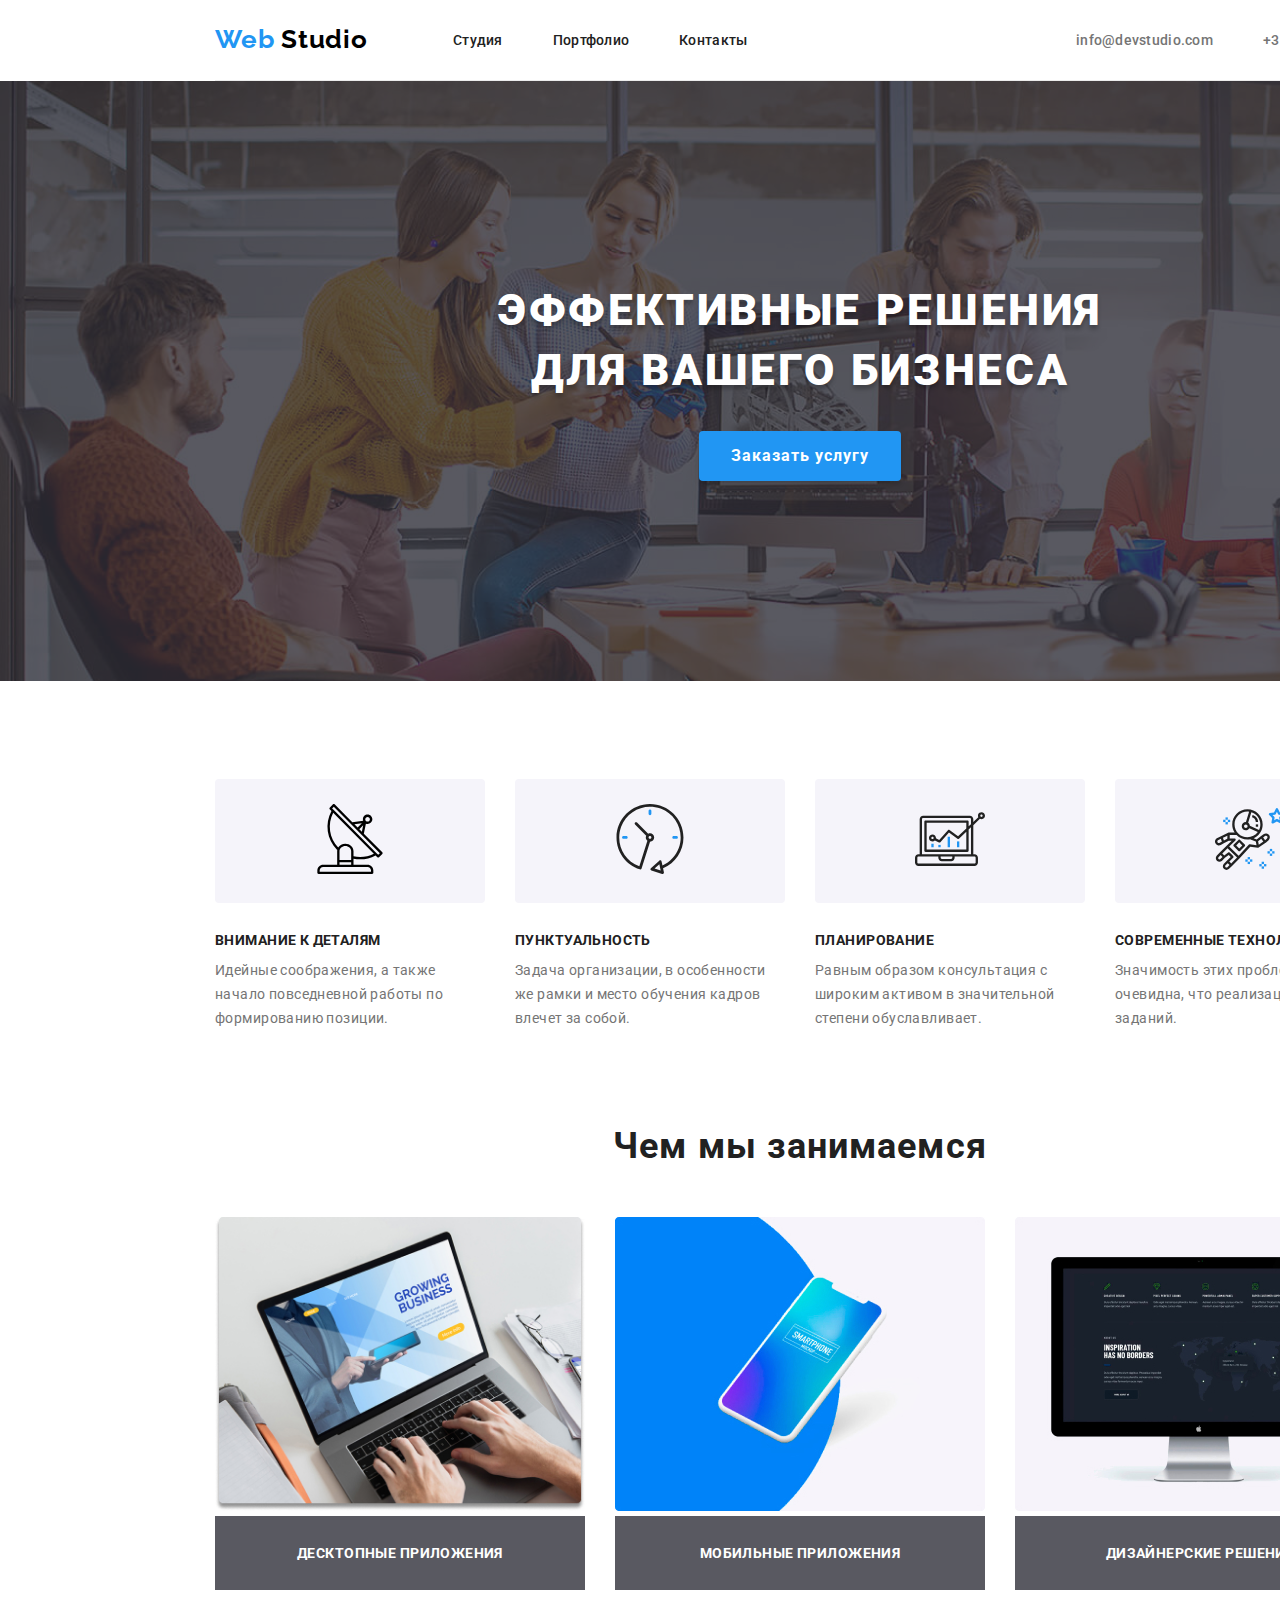
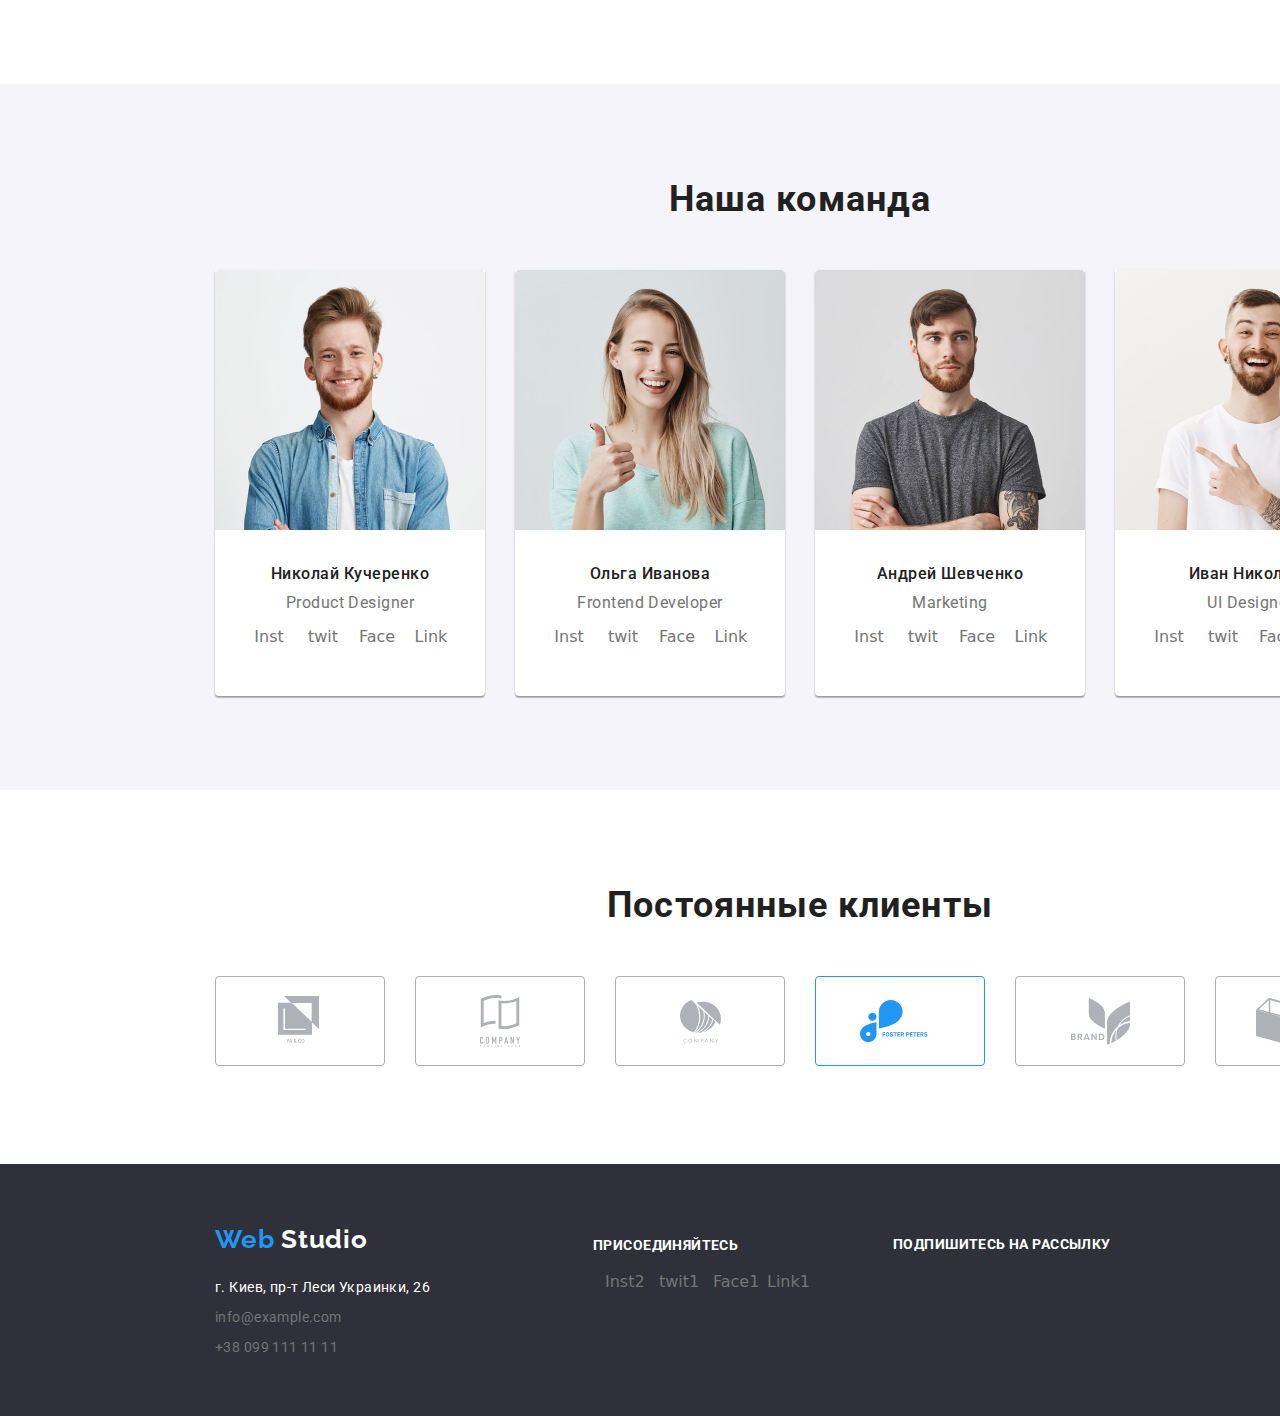
<file: index.html>
<!DOCTYPE html>
<html lang="ru">
  <head>
    <meta charset="UTF-8" />
    <meta name="viewport" content="width=device-width, initial-scale=1.0" />
    <title>Web Studio</title>
    <link
      href="https://fonts.googleapis.com/css2?family=Raleway:wght@700&family=Roboto:wght@400;500;700;900&display=swap"
      rel="stylesheet"
    />
    <link rel="stylesheet" href="./css/normalize.css" />
    <link rel="stylesheet" href="./css/style.css" />
  </head>
  <body>
    <header class="header container2">
      <div class="container-header container">
        <nav class="n-menu">
          <a class="header-logo" href="./index.html"
            >Web <span class="logo-studio">Studio</span></a
          >
          <ul class="nav-menu">
            <li>
              <a class="studio nav-menu-first" href="./index.html">Студия</a>
            </li>
            <li>
              <a class="portfolio nav-menu-first" href="./Portfolio.html"
                >Портфолио</a
              >
            </li>
            <li>
              <a class="contact nav-menu-first" href="#address">Контакты</a>
            </li>
          </ul>
        </nav>
        <address class="heder-address">
          <ul class="section-nav-contact">
            <li>
              <a class="nav-email" href="mailto:info@devstudio.com"
                >info@devstudio.com</a
              >
            </li>
            <li>
              <a class="nav-tel" href="tel:+380961111111">+38 096 111 11 11</a>
            </li>
          </ul>
        </address>
      </div>
    </header>
    <main>
      <section class="header-backgroup">
        <div class="overlay container2">
          <div class="overlay-backgroup">
            <h1 class="content-text">
              эффективные решения <br />
              для вашего бизнеса
            </h1>
            <a class="content-button-link" href=""
              ><button class="content-button-text">
                Заказать услугу
              </button></a
            >
          </div>
        </div>
      </section>
      <section class="section-features container2">
        <div class="container">
          <h2 class="invisible">Features</h2>
          <ul class="features">
            <li>
              <div class="antena">
                <a class="features-link" href=""
                  ><img
                    src="./images/antenna1.svg"
                    alt="антена"
                    width="70"
                    height="70"
                /></a>
              </div>
              <h3 class="detal">Внимание к деталям</h3>
              <p class="detal-p">
                Идейные соображения, а также начало повседневной работы по
                формированию позиции.
              </p>
            </li>
            <li>
              <div class="clock">
                <a class="features-link" href=""
                  ><img
                    src="./images/clock1.svg"
                    alt="часы"
                    width="70"
                    height="70"
                /></a>
              </div>
              <h3 class="punctuality">Пунктуальность</h3>
              <p class="punctuality-p">
                Задача организации, в особенности же рамки и место обучения
                кадров влечет за собой.
              </p>
            </li>
            <li>
              <div class="diagram">
                <a class="features-link" href=""
                  ><img
                    src="./images/diagram1.svg"
                    alt="диаграмма"
                    width="70"
                    height="70"
                /></a>
              </div>
              <h3 class="plan">Планирование</h3>
              <p class="plan-p">
                Равным образом консультация с широким активом в значительной
                степени обуславливает.
              </p>
            </li>
            <li>
              <div class="astro">
                <a class="features-link" href=""
                  ><img
                    src="./images/astronaut1.svg"
                    alt="астронавт"
                    width="70"
                    height="70"
                /></a>
              </div>
              <h3 class="tehno">Современные технологии</h3>
              <p class="tehno-p">
                Значимость этих проблем настолько очевидна, что реализация
                плановых заданий.
              </p>
            </li>
          </ul>
        </div>
      </section>
      <section class="section-work container2">
        <div class="container">
          <h2>Чем мы занимаемся</h2>
          <ul class="work">
            <li class="li1">
              <a class="work-desktop" href="">
                <img
                  src="./images/box1.jpg"
                  alt="Десктопные приложения"
                  width="370"
                  height="294"
                />
                <span class="desktop prof"> Десктопные приложения</span></a
              >
            </li>
            <li>
              <a class="work-mobile" href="">
                <img
                  src="./images/box2.jpg"
                  alt="Мобильные приложения"
                  width="370"
                  height="294"
                />
                <span class="mobile prof">Мобильные приложения</span></a
              >
            </li>
            <li>
              <a class="work-design" href="">
                <img
                  src="./images/box3.jpg"
                  alt="Дизайнерские решения"
                  width="370"
                  height="294"
                />
                <span class="desing prof">Дизайнерские решения</span></a
              >
            </li>
          </ul>
        </div>
      </section>
      <section class="section-team container2">
        <div class="container">
          <h2>Наша команда</h2>
          <ul class="team">
            <li>
              <a class="team-john" href="">
                <img
                  class="team-li"
                  src="./images/img.png"
                  alt="фото"
                  width="270"
                  height="260"
                />
              </a>
              <h3>Николай Кучеренко</h3>
              <p>Product Designer</p>
              <ul class="social">
                <li>
                  <a href="">Inst</a>
                </li>
                <li>
                  <a href="">twit</a>
                </li>
                <li>
                  <a href="">Face</a>
                </li>
                <li>
                  <a href="">Link</a>
                </li>
              </ul>
            </li>
            <li>
              <a class="team-marta" href="">
                <img
                  src="./images/img(1).png"
                  alt="фото1"
                  width="270"
                  height="260"
                />
              </a>
              <h3>Ольга Иванова</h3>
              <p>Frontend Developer</p>
              <ul class="social">
                <li>
                  <a href="">Inst</a>
                </li>
                <li>
                  <a href="">twit</a>
                </li>
                <li>
                  <a href="">Face</a>
                </li>
                <li>
                  <a href="">Link</a>
                </li>
              </ul>
            </li>
            <li>
              <a class="team-robert" href="">
                <img
                  src="./images/img(2).png"
                  alt="фото2"
                  width="270"
                  height="260"
                />
              </a>
              <h3>Андрей Шевченко</h3>
              <p>Marketing</p>
              <ul class="social">
                <li>
                  <a href="">Inst</a>
                </li>
                <li>
                  <a href="">twit</a>
                </li>
                <li>
                  <a href="">Face</a>
                </li>
                <li>
                  <a href="">Link</a>
                </li>
              </ul>
            </li>
            <li>
              <a class="team-martin" href="">
                <img
                  src="./images/img(3).png"
                  alt="фото3"
                  width="270"
                  height="260"
                />
              </a>
              <h3>Иван Николаев</h3>
              <p>UI Designer</p>
              <ul class="social">
                <li>
                  <a href="">Inst</a>
                </li>
                <li>
                  <a href="">twit</a>
                </li>
                <li>
                  <a href="">Face</a>
                </li>
                <li>
                  <a href="">Link</a>
                </li>
              </ul>
            </li>
          </ul>
        </div>
      </section>
      <section class="section-clients container2">
        <div class="container">
          <h2>Постоянные клиенты</h2>
          <ul class="clients">
            <li>
              <a class="client1" href=""
                ><img
                  src="./images/Client1.svg"
                  alt="Клиент1"
                  width="170"
                  height="90"
              /></a>
            </li>
            <li>
              <a class="client2" href=""
                ><img
                  src="./images/Client2.svg"
                  alt="Клиент2"
                  width="170"
                  height="90"
              /></a>
            </li>
            <li>
              <a class="client3" href=""
                ><img
                  src="./images/Client3.svg"
                  alt="Клиент3"
                  width="170"
                  height="90"
              /></a>
            </li>
            <li>
              <a class="client4" class="" href=""
                ><img
                  src="./images/Client4.svg"
                  alt="Клиент4"
                  width="170"
                  height="90"
              /></a>
            </li>
            <li>
              <a class="client5" href=""
                ><img
                  src="./images/Client5.svg"
                  alt="Клиент5"
                  width="170"
                  height="90"
              /></a>
            </li>
            <li>
              <a class="client6" href=""
                ><img
                  src="./images/Client6.svg"
                  alt="Клиент6"
                  width="170"
                  height="90"
              /></a>
            </li>
          </ul>
        </div>
      </section>
    </main>
    <footer class="section-footer container2">
      <div class="footer container">
        <div class="display-footer">
          <a class="footer-logo" href="./index.html"
            >Web <span class="logo-studio-footer">Studio</span></a
          >
          <address id="address">
            <ul>
              <li class="index">г. Киев, пр-т Леси Украинки, 26</li>
              <li>
                <a href="mailto:info@example.com">info@example.com</a>
              </li>
              <li>
                <a href="tel:++380991111111">+38 099 111 11 11</a>
              </li>
            </ul>
          </address>
        </div>
        <section class="join-in">
          <h3>присоединяйтесь</h3>
          <ul class="social-footer">
            <li>
              <a href="">Inst2</a>
            </li>
            <li>
              <a href="">twit1</a>
            </li>
            <li>
              <a href="">Face1</a>
            </li>
            <li>
              <a href="">Link1</a>
            </li>
          </ul>
        </section>
        <section>
          <h3 class="mailing">Подпишитесь на рассылку</h3>
        </section>
      </div>
      <!-- <p class="goit container">2020 | Developed by GoIT Students</p> -->
    </footer>
  </body>
</html>
</file>
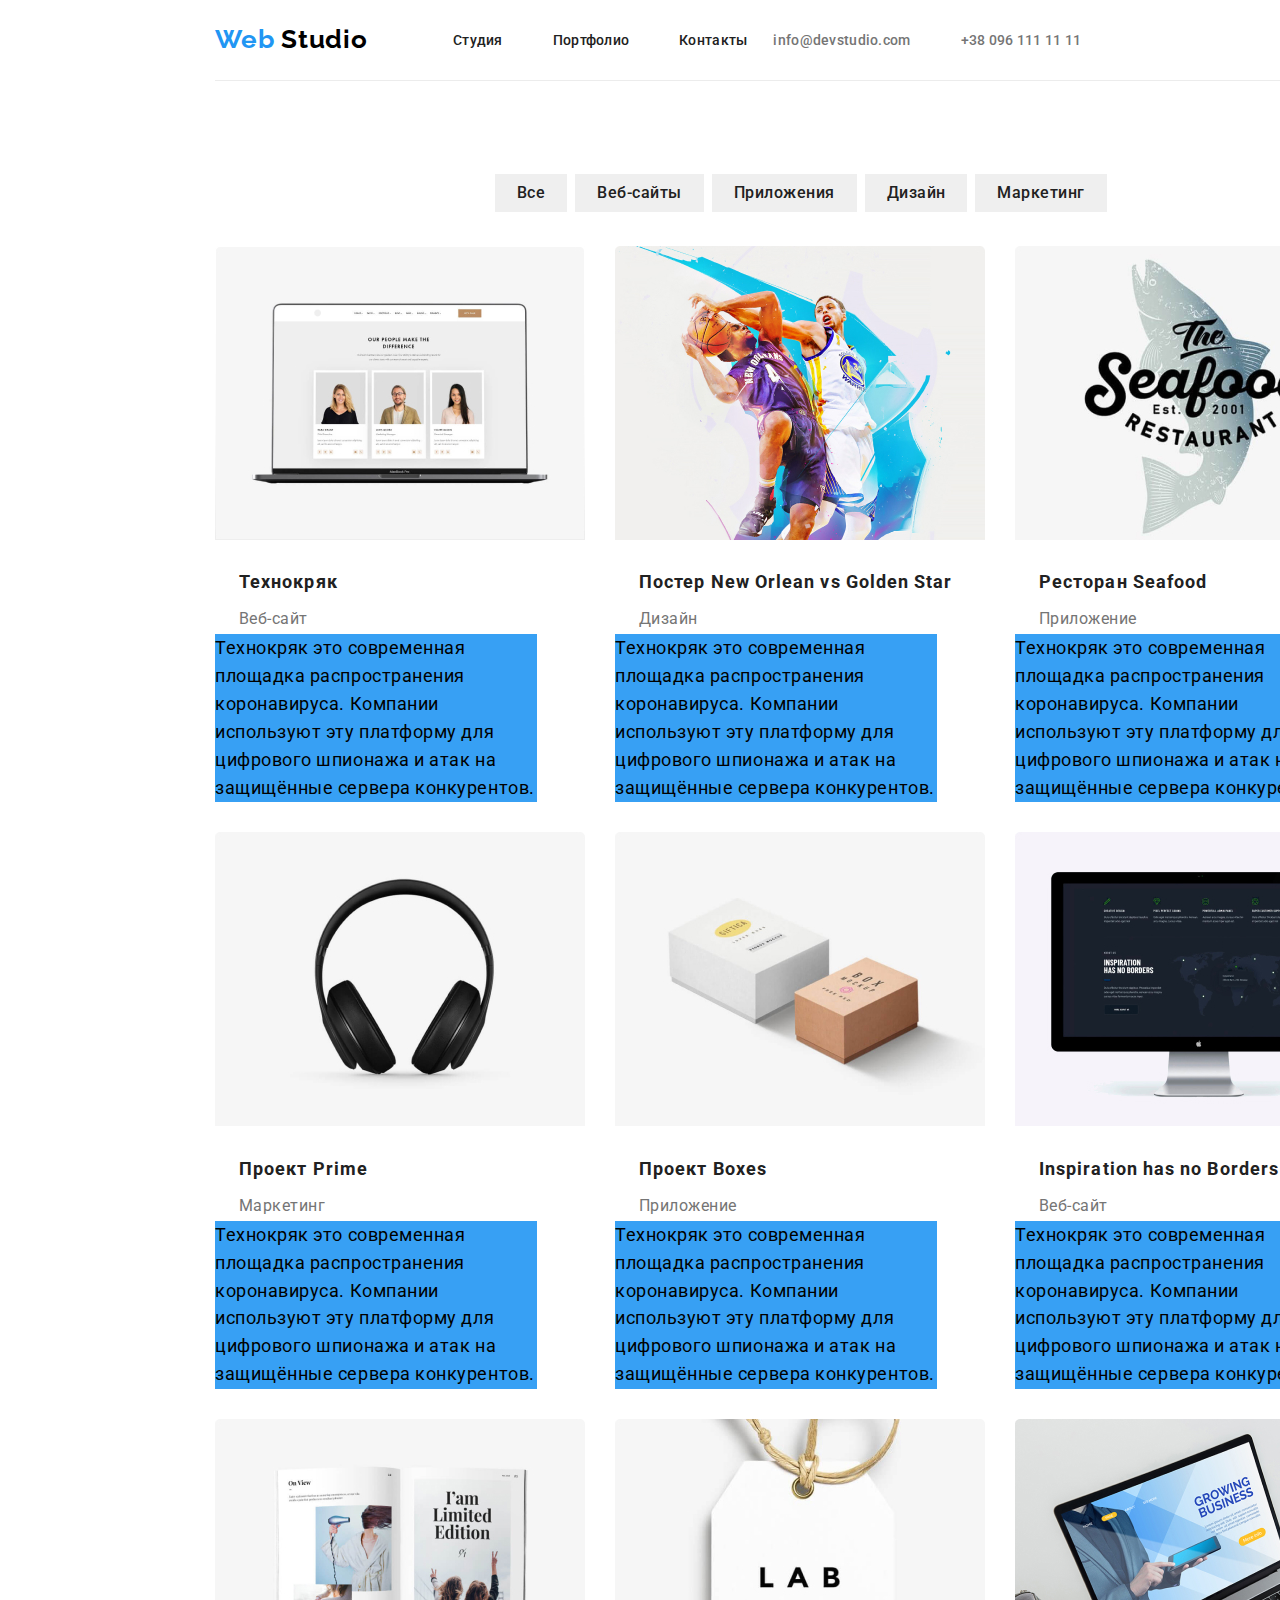
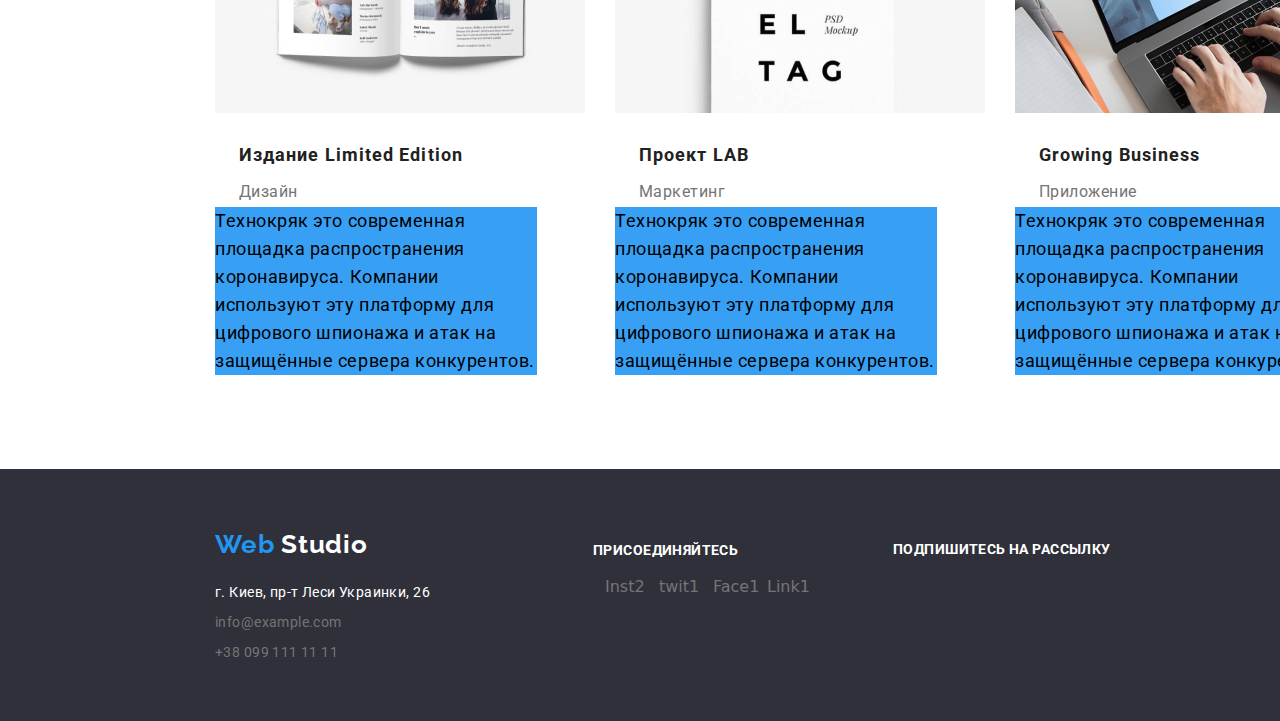
<file: Portfolio.html>
<!DOCTYPE html>
<html lang="ru">
  <head>
    <meta charset="UTF-8" />
    <meta name="viewport" content="width=device-width, initial-scale=1.0" />
    <title>Web Studio</title>
    <link
      href="https://fonts.googleapis.com/css2?family=Raleway:wght@700&family=Roboto:wght@400;500;700;900&display=swap"
      rel="stylesheet"
    />
    <link rel="stylesheet" href="./css/normalize.css" />
    <link rel="stylesheet" href="./css/style.css" />
  </head>
  <body>
    <header class="header container2 head2">
      <div class="container-header container">
        <nav class="n-menu">
          <a class="header-logo" href="./index.html"
            >Web <span class="logo-studio">Studio</span></a
          >
          <ul class="nav-menu">
            <li>
              <a class="studio nav-menu-first" href="./index.html">Студия</a>
            </li>
            <li>
              <a class="portfolio nav-menu-first" href="./Portfolio.html"
                >Портфолио</a
              >
            </li>
            <li>
              <a class="contact nav-menu-first" href="#address">Контакты</a>
            </li>
          </ul>
        </nav>
        <address>
          <ul class="section-nav-contact">
            <li>
              <a class="nav-email" href="mailto:info@devstudio.com"
                >info@devstudio.com</a
              >
            </li>
            <li>
              <a class="nav-tel" href="tel:+380961111111">+38 096 111 11 11</a>
            </li>
          </ul>
        </address>
      </div>
    </header>
    <main class="main-portfolio container2">
      <div class="container">
        <h1 class="invisible">Portfolio</h1>
        <section class="section-filter-all">
          <h2 class="invisible">filters</h2>
          <ul class="section-filter">
            <li>
              <button class="filter all">Все</button>
            </li>
            <li>
              <button class="filter web">Веб-сайты</button>
            </li>
            <li>
              <button class="filter applications">Приложения</button>
            </li>
            <li>
              <button class="filter design">Дизайн</button>
            </li>
            <li>
              <button class="filter marketing">Маркетинг</button>
            </li>
          </ul>
        </section>
        <section>
          <ul class="main-content">
            <li>
              <a class="blackout" href="">
                <img
                  src="./images/page2/img.jpg"
                  alt=""
                  width="370"
                  height="294"
                />
                <h2 class="main-h2">Технокряк</h2>
                <p>Веб-сайт</p>
              </a>
              <div class="background-hov-text">
                <p class="hov-text">
                  Технокряк это современная площадка распространения
                  коронавируса. Компании используют эту платформу для цифрового
                  шпионажа и атак на защищённые сервера конкурентов.
                </p>
              </div>
            </li>
            <li>
              <a class="blackout" href="">
                <img
                  src="./images/page2/img(1).jpg"
                  alt=""
                  width="370"
                  height="294"
                />
                <h2 class="main-h2">Постер New Orlean vs Golden Star</h2>
                <p>Дизайн</p>
              </a>
              <div class="background-hov-text">
                <p class="hov-text">
                  Технокряк это современная площадка распространения
                  коронавируса. Компании используют эту платформу для цифрового
                  шпионажа и атак на защищённые сервера конкурентов.
                </p>
              </div>
            </li>
            <li>
              <a class="blackout" href="">
                <img
                  src="./images/page2/img(2).jpg"
                  alt=""
                  width="370"
                  height="294"
                />
                <h2 class="main-h2">Ресторан Seafood</h2>
                <p>Приложение</p>
              </a>
              <div class="background-hov-text">
                <p class="hov-text">
                  Технокряк это современная площадка распространения
                  коронавируса. Компании используют эту платформу для цифрового
                  шпионажа и атак на защищённые сервера конкурентов.
                </p>
              </div>
            </li>
            <li>
              <a class="blackout" href="">
                <img
                  src="./images/page2/img(3).jpg"
                  alt=""
                  width="370"
                  height="294"
                />
                <h2 class="main-h2">Проект Prime</h2>
                <p>Маркетинг</p>
              </a>
              <div class="background-hov-text">
                <p class="hov-text">
                  Технокряк это современная площадка распространения
                  коронавируса. Компании используют эту платформу для цифрового
                  шпионажа и атак на защищённые сервера конкурентов.
                </p>
              </div>
            </li>
            <li>
              <a class="blackout" href="">
                <img
                  src="./images/page2/img(4).jpg"
                  alt=""
                  width="370"
                  height="294"
                />
                <h2 class="main-h2">Проект Boxes</h2>
                <p>Приложение</p>
              </a>
              <div class="background-hov-text">
                <p class="hov-text">
                  Технокряк это современная площадка распространения
                  коронавируса. Компании используют эту платформу для цифрового
                  шпионажа и атак на защищённые сервера конкурентов.
                </p>
              </div>
            </li>
            <li>
              <a class="blackout" href="">
                <img
                  src="./images/page2/img(5).jpg"
                  alt=""
                  width="370"
                  height="294"
                />
                <h2 class="main-h2">Inspiration has no Borders</h2>
                <p>Веб-сайт</p>
              </a>
              <div class="background-hov-text">
                <p class="hov-text">
                  Технокряк это современная площадка распространения
                  коронавируса. Компании используют эту платформу для цифрового
                  шпионажа и атак на защищённые сервера конкурентов.
                </p>
              </div>
            </li>
            <li>
              <a class="blackout" href="">
                <img
                  src="./images/page2/img(6).jpg"
                  alt=""
                  width="370"
                  height="294"
                />
                <h2 class="main-h2">Издание Limited Edition</h2>
                <p>Дизайн</p>
              </a>
              <div class="background-hov-text">
                <p class="hov-text">
                  Технокряк это современная площадка распространения
                  коронавируса. Компании используют эту платформу для цифрового
                  шпионажа и атак на защищённые сервера конкурентов.
                </p>
              </div>
            </li>
            <li>
              <a class="blackout" href="">
                <img
                  src="./images/page2/img(7).jpg"
                  alt=""
                  width="370"
                  height="294"
                />
                <h2 class="main-h2">Проект LAB</h2>
                <p>Маркетинг</p>
              </a>
              <div class="background-hov-text">
                <p class="hov-text">
                  Технокряк это современная площадка распространения
                  коронавируса. Компании используют эту платформу для цифрового
                  шпионажа и атак на защищённые сервера конкурентов.
                </p>
              </div>
            </li>
            <li>
              <a class="blackout" href="">
                <img
                  src="./images/page2/img(8).jpg"
                  alt=""
                  width="370"
                  height="294"
                />
                <h2 class="main-h2">Growing Business</h2>
                <p>Приложение</p>
              </a>
              <div class="background-hov-text">
                <p class="hov-text">
                  Технокряк это современная площадка распространения
                  коронавируса. Компании используют эту платформу для цифрового
                  шпионажа и атак на защищённые сервера конкурентов.
                </p>
              </div>
            </li>
          </ul>
        </section>
      </div>
    </main>
    <footer class="section-footer container2">
      <div class="footer container">
        <div class="display-footer">
          <a class="footer-logo" href="./index.html"
            >Web <span class="logo-studio-footer">Studio</span></a
          >
          <address id="address">
            <ul>
              <li class="index">г. Киев, пр-т Леси Украинки, 26</li>
              <li>
                <a href="mailto:info@example.com">info@example.com</a>
              </li>
              <li>
                <a href="tel:++380991111111">+38 099 111 11 11</a>
              </li>
            </ul>
          </address>
        </div>
        <section class="join-in">
          <h3>присоединяйтесь</h3>
          <ul class="social-footer">
            <li>
              <a href="">Inst2</a>
            </li>
            <li>
              <a href="">twit1</a>
            </li>
            <li>
              <a href="">Face1</a>
            </li>
            <li>
              <a href="">Link1</a>
            </li>
          </ul>
        </section>
        <section>
          <h3 class="mailing">Подпишитесь на рассылку</h3>
        </section>
      </div>
      <!-- <p class="goit container">2020 | Developed by GoIT Students</p> -->
    </footer>
  </body>
</html>
</file>
<file: css/style.css>
:root {
  --main-color: #212121;
  --second-color: #757575;
  --white-color: #ffffff;
  --link: #2196f3;
  --bgp: rgba(47, 48, 58, 0.8);
  --bgp-features: #f5f4fa;
  --bgp-footer: #2f303a;
  --black-color: #000000;
}

.container {
  width: 1170px;
  margin-left: auto;
  margin-right: auto;
  /* outline: 2px solid red; */
}
.container2 {
  width: 1600px;
  margin-left: auto;
  margin-right: auto;
}
h2,
h3 {
  color: var(--main-color);
}

li {
  list-style: none;
}

a {
  text-decoration: none;
}
.invisible {
  display: none;
  /* text-indent: -9999px; */
}

/* Header */

.studio,
.portfolio,
.contact {
  display: block;
  /* outline: 2px solid red; */
  padding-top: 32px;
  padding-bottom: 32px;
}

.container-header {
  /* outline: 2px solid red; */
  display: flex;
  border-bottom: 1px solid #ececec;
}
.header-logo {
  min-width: 153px;
  padding-top: 24px;
  font-family: Raleway;
  font-style: normal;
  font-weight: bold;
  font-size: 26px;
  line-height: 31px;
  letter-spacing: 0.03em;
  margin-right: 85px;
}
.header-logo,
.footer-logo {
  color: var(--link);
}
.logo-studio {
  color: var(--black-color);
}
.logo-studio-footer {
  color: var(--white-color);
}
.n-menu {
  display: flex;
}
.nav-menu {
  display: flex;

  font-family: Roboto;
  font-style: normal;
  font-weight: 500;
  font-size: 14px;
  line-height: 16px;
  letter-spacing: 0.02em;
  color: #212121;
  /* margin-right: 305px; */
}
.heder-address {
  margin-left: auto;
}
.section-nav-contact {
  display: flex;
  font-family: Roboto;
  font-style: normal;
  font-weight: 500;
  font-size: 14px;
  line-height: 16px;
  letter-spacing: 0.02em;
  color: #757575;
}
.section-nav-contact > li:first-child {
  margin-right: 30px;
}

.nav-menu > li:not(:last-child) {
  margin-right: 50px;
}
.nav-menu-first {
  color: var(--main-color);
}
.nav-menu-first:hover,
.nav-menu-first:focus {
  color: var(--link);
}

.nav-email,
.nav-tel {
  display: block;
  min-width: 142px;
  padding-left: 20px;
  color: var(--second-color);
  padding-top: 32px;
  padding-bottom: 32px;
  /* outline: 2px solid red; */
}
.nav-email {
  min-width: 161px;
  padding-left: 26px;
}
.nav-tel:hover,
.nav-tel:focus {
  color: var(--link);
}
.nav-email:hover,
.nav-email:focus {
  color: var(--link);
}
main {
  margin-bottom: 94px;
}
/* Hero */

.header-backgroup {
  margin-bottom: 98px;
}
.overlay {
  /* outline: 2px solid red; */
  width: 1600px;
  height: 600px;
  background-image: url(../images/header-img.jpg);
}
.overlay-backgroup {
  height: 600px;
  background-color: rgba(47, 48, 58, 0.8);
}
.content-button-text {
  padding: 10px 32px;
  color: var(--white-color);
  background-color: var(--link);
  font-family: Roboto;
  font-style: normal;
  font-weight: bold;
  font-size: 16px;
  line-height: 30px;
  border: 0px;
  letter-spacing: 0.06em;
  color: #ffffff;
  box-shadow: 0px 4px 4px rgba(0, 0, 0, 0.15);
  border-radius: 4px;
}
.content-button-text:hover,
.content-button-text:focus {
  color: var(--main-color);
  background-color: rgba(0, 0, 0, 0.25);
}
.content-button-link {
  display: flex;
  justify-content: center;
}
.content-text {
  font-family: Roboto;
  font-style: normal;
  font-weight: 900;
  font-size: 44px;
  line-height: 136%;
  letter-spacing: 0.06em;
  text-transform: uppercase;
  color: #ffffff;
  padding-top: 200px;
  text-align: center;
  color: var(--white-color);
  text-shadow: 0px 4px 4px rgba(0, 0, 0, 0.25);
  margin-bottom: 30px;
}
/* Features */

.features {
  display: flex;
}

.features > li:not(:last-child) {
  margin-right: 30px;
}
.features h3 {
  font-family: Roboto;
  font-style: normal;
  font-weight: bold;
  font-size: 14px;
  line-height: 1.14;
  letter-spacing: 0.03em;
  text-transform: uppercase;
  color: #212121;
  margin-bottom: 10px;
}
.features p {
  font-family: Roboto;
  font-style: normal;
  font-weight: normal;
  font-size: 14px;
  line-height: 1.71;
  letter-spacing: 0.03em;
  color: #757575;
}
.section-features {
  /* outline: 2px solid red; */
  margin-bottom: 94px;
}
.antena,
.clock,
.diagram,
.astro {
  margin-bottom: 30px;
}
.features-link {
  display: inline-block;
  padding: 25px 100px;
  background-color: var(--bgp-features);
  border-radius: 4px;
}
.features-link:hover,
.features-link:focus {
  background-color: var(--link);
}

.features-link {
  background-color: var(--bgp-features);
}
.features-link:hover,
.features-link:focus {
  background-color: var(--link);
}
/* What are we doing */
.section-work {
  /* outline: 2px solid red; */
  margin-bottom: 94px;
}
.work-desktop,
.work-mobile,
.work-design {
  display: block;
}
.section-work h2 {
  text-align: center;
  font-family: Roboto;
  font-style: normal;
  font-weight: bold;
  font-size: 36px;
  line-height: 1.17;
  letter-spacing: 0.03em;
  color: #212121;
  margin-bottom: 50px;
}
.work {
  display: flex;
}
.work li {
  width: 370px;
}
/* .work-desktop {
  display: inline-block;
  width: 370px;
  height: 294px;
  background-image: url(../images/box1.jpg);
} */
/* .work-mobile {
  display: inline-block;
  width: 370px;
  height: 294px;
  background-image: url(../images/box2.jpg);
} */
/* .work-design {
  display: inline-block;
  width: 370px;
  height: 294px;
  background-image: url(../images/box3.jpg);
} */

.work li:not(:last-child) {
  margin-right: 30px;
}
.prof {
  display: block;
  padding-top: 25px;
  padding-bottom: 25px;
  font-family: Roboto;
  font-style: normal;
  font-weight: bold;
  font-size: 14px;
  line-height: 24px;
  text-align: center;
  letter-spacing: 0.03em;
  text-transform: uppercase;
  color: #ffffff;
  background: rgba(47, 48, 58, 0.8);
}

.desing:hover,
.design:focus {
  background-color: var(--link);
  color: var(--black-color);
}
.mobile:hover,
.mobile:focus {
  background-color: var(--link);
  color: var(--black-color);
}

.desktop:hover,
.desktop:focus {
  background-color: var(--link);
  color: var(--black-color);
}
/* team */
.section-team {
  width: 1600px;
  background-color: #f5f4fa;
  margin-bottom: 94px;
}
.team {
  display: flex;
  padding-bottom: 94px;
  /* outline: 2px solid red; */
}

.team > li:not(:last-child) {
  margin-right: 30px;
}
.team > li {
  background: #ffffff;
  box-shadow: 0px 2px 1px rgba(0, 0, 0, 0.2), 0px 1px 1px rgba(0, 0, 0, 0.14),
    0px 1px 3px rgba(0, 0, 0, 0.12);
  border-radius: 0px 0px 4px 4px;
}
.section-team h2 {
  padding-top: 94px;
  font-family: Roboto;
  font-style: normal;
  font-weight: bold;
  font-size: 36px;
  line-height: 42px;
  text-align: center;
  letter-spacing: 0.03em;
  color: #212121;
  margin-bottom: 50px;
}
.team h3 {
  font-family: Roboto;
  font-style: normal;
  font-weight: 500;
  font-size: 16px;
  line-height: 19px;
  text-align: center;
  letter-spacing: 0.03em;
  color: #212121;
  margin-bottom: 10px;
}
.team p {
  font-family: Roboto;
  font-style: normal;
  font-weight: normal;
  font-size: 16px;
  line-height: 19px;
  text-align: center;
  letter-spacing: 0.03em;
  color: #757575;
  margin-bottom: 16px;
}
.team-john,
.team-marta,
.team-robert,
.team-martin {
  display: inline-block;
  margin-bottom: 30px;
}
.team li:hover,
.team li:focus {
  background-color: var(--link);
}

/* Clients */

.clients {
  display: flex;
}
.clients a {
  display: block;
}
.clients > li:not(:last-child) {
  margin-right: 30px;
}

.section-clients h2 {
  font-family: Roboto;
  font-style: normal;
  font-weight: bold;
  font-size: 36px;
  line-height: 42px;
  text-align: center;
  letter-spacing: 0.03em;
  color: #212121;
  margin-bottom: 50px;
}
.clients a:hover,
.clients a:focus {
  background-color: var(--link);
}

/* Footer */
.section-footer {
  background-color: var(--bgp-footer);
}
.footer {
  display: flex;
  /* outline: 2px solid red; */
}

.footer-logo {
  font-family: Raleway;
  font-style: normal;
  font-weight: bold;
  font-size: 26px;
  line-height: 31px;
  letter-spacing: 0.03em;
}
.display-footer > a {
  display: block;
  padding-top: 60px;
  margin-bottom: 20px;
}
.display-footer {
  padding-bottom: 60px;
  margin-right: 147px;
}
#address > ul {
  width: 231px;
  /* margin-top: 8px; */
}
#address > ul > li {
  height: 21px;
}
#address li:not(:first-child) {
  margin-top: 9px;
  font-family: Roboto;
  font-style: normal;
  font-weight: normal;
  font-size: 14px;
  line-height: 24px;
  letter-spacing: 0.03em;
  color: rgba(255, 255, 255, 0.6);
}
#address li:first-child {
  font-family: Roboto;
  font-style: normal;
  font-weight: normal;
  font-size: 14px;
  line-height: 24px;
  letter-spacing: 0.03em;
  color: #ffffff;
}
.join-in > h3 {
  padding-top: 73px;
  margin-bottom: 20px;
  font-family: Roboto;
  font-style: normal;
  font-weight: bold;
  font-size: 14px;
  line-height: 16px;
  letter-spacing: 0.03em;
  text-transform: uppercase;
  color: #ffffff;
}
.join-in {
  margin-right: 94px;
}
.mailing {
  padding-top: 72px;
  font-family: Roboto;
  font-style: normal;
  font-weight: bold;
  font-size: 14px;
  line-height: 16px;
  letter-spacing: 0.03em;
  text-transform: uppercase;
  color: #ffffff;
}
.goit {
  display: block;
  width: 1170px;
  padding-top: 18px;
  padding-bottom: 21px;
  font-family: Roboto;
  font-style: normal;
  font-weight: normal;
  font-size: 12px;
  line-height: 24px;
  text-align: center;
  letter-spacing: 0.03em;
  color: rgba(255, 255, 255, 0.4);
  border-top: 1px solid rgba(255, 255, 255, 0.1);
}

/* Second page */
.head2 {
  margin-bottom: 93px;
}
.portfolio-header {
  width: 1600px;
  border-bottom: 1px solid #ececec;
}

.section-filter-all {
  margin-bottom: 34px;
}
.section-filter {
  display: flex;
  padding-left: 280px;
  min-width: 612px;
  /* outline: 2px solid red; */
}
.section-filter > li:not(:last-child) {
  margin-right: 8px;
}
.filter {
  padding: 6px 22px;
  font-family: Roboto;
  font-style: normal;
  font-weight: 500;
  font-size: 16px;
  line-height: 26px;
  border: 0px;
  text-align: center;
  letter-spacing: 0.03em;
  color: #212121;
}
.filter:hover,
.filter:focus {
  color: var(--white-color);
  background-color: var(--link);
}
.main-content li {
  /* width: 370px; */
  width: calc((100% - 30px * 2) / 3);
  margin-right: 30px;
  margin-bottom: 30px;
}
.main-content > li:nth-child(3n) {
  margin-right: 0px;
}
.main-content > li:nth-last-child(-n + 3) {
  margin-bottom: 0px;
}
.main-content {
  display: flex;
  flex-wrap: wrap;
  /* outline: 2px solid red; */
  /* justify-content: space-between; */
}

.main-h2 {
  font-family: Roboto;
  font-style: normal;
  font-weight: bold;
  font-size: 18px;
  line-height: 36px;
  margin-bottom: 4px;
  padding-left: 24px;
  letter-spacing: 0.06em;
  color: #212121;
}
.blackout img {
  margin-bottom: 20px;
}
.blackout > p {
  font-family: Roboto;
  font-style: normal;
  font-weight: normal;
  font-size: 16px;
  line-height: 30px;
  padding-left: 24px;
  letter-spacing: 0.03em;
  color: #757575;
}
.blackout:hover,
.blackout:focus {
  background-color: var(--link);
}

.hov-text {
  display: inline-block;
  font-family: Roboto;
  font-style: normal;
  font-weight: 400;
  font-size: 18px;
  line-height: 1.55;
  letter-spacing: 0.03em;
  text-align: start;
  color: var(--third);
  width: 322px;
  height: 168px;
  background-color: rgba(33, 150, 243, 0.9);
}
.main-content a > p {
  color: var(--second-color);
}

#address a {
  color: var(--second-color);
}
#address a:hover,
#address a:focus {
  color: var(--link);
}
.index {
  color: var(--white-color);
}

/* social networks */
.social {
  width: 238px;
  display: flex;
  padding-left: 32px;
}
.social > li {
  padding-bottom: 24px;
  display: flex;
}

.social > li:not(:last-child) {
  margin-right: 10px;
}
.social a {
  width: 44px;
  height: 44px;
  text-align: center;

  color: var(--second-color);
}
.social a:hover,
.social a:focus {
  color: var(--white-color);
  background-color: var(--link);
  border-radius: 100px;
}
.social-footer {
  display: flex;
}
.social-footer > li {
  width: 44px;
}
.social-footer a {
  padding: 12px;
  color: var(--second-color);
}
.social-footer > li:not(:last-child) {
  margin-right: 10px;
}

.social-footer a:hover,
.social-footer a:focus {
  padding: 12px;
  color: var(--white-color);
  background-color: var(--link);
  border-radius: 100px;
}
</file>
